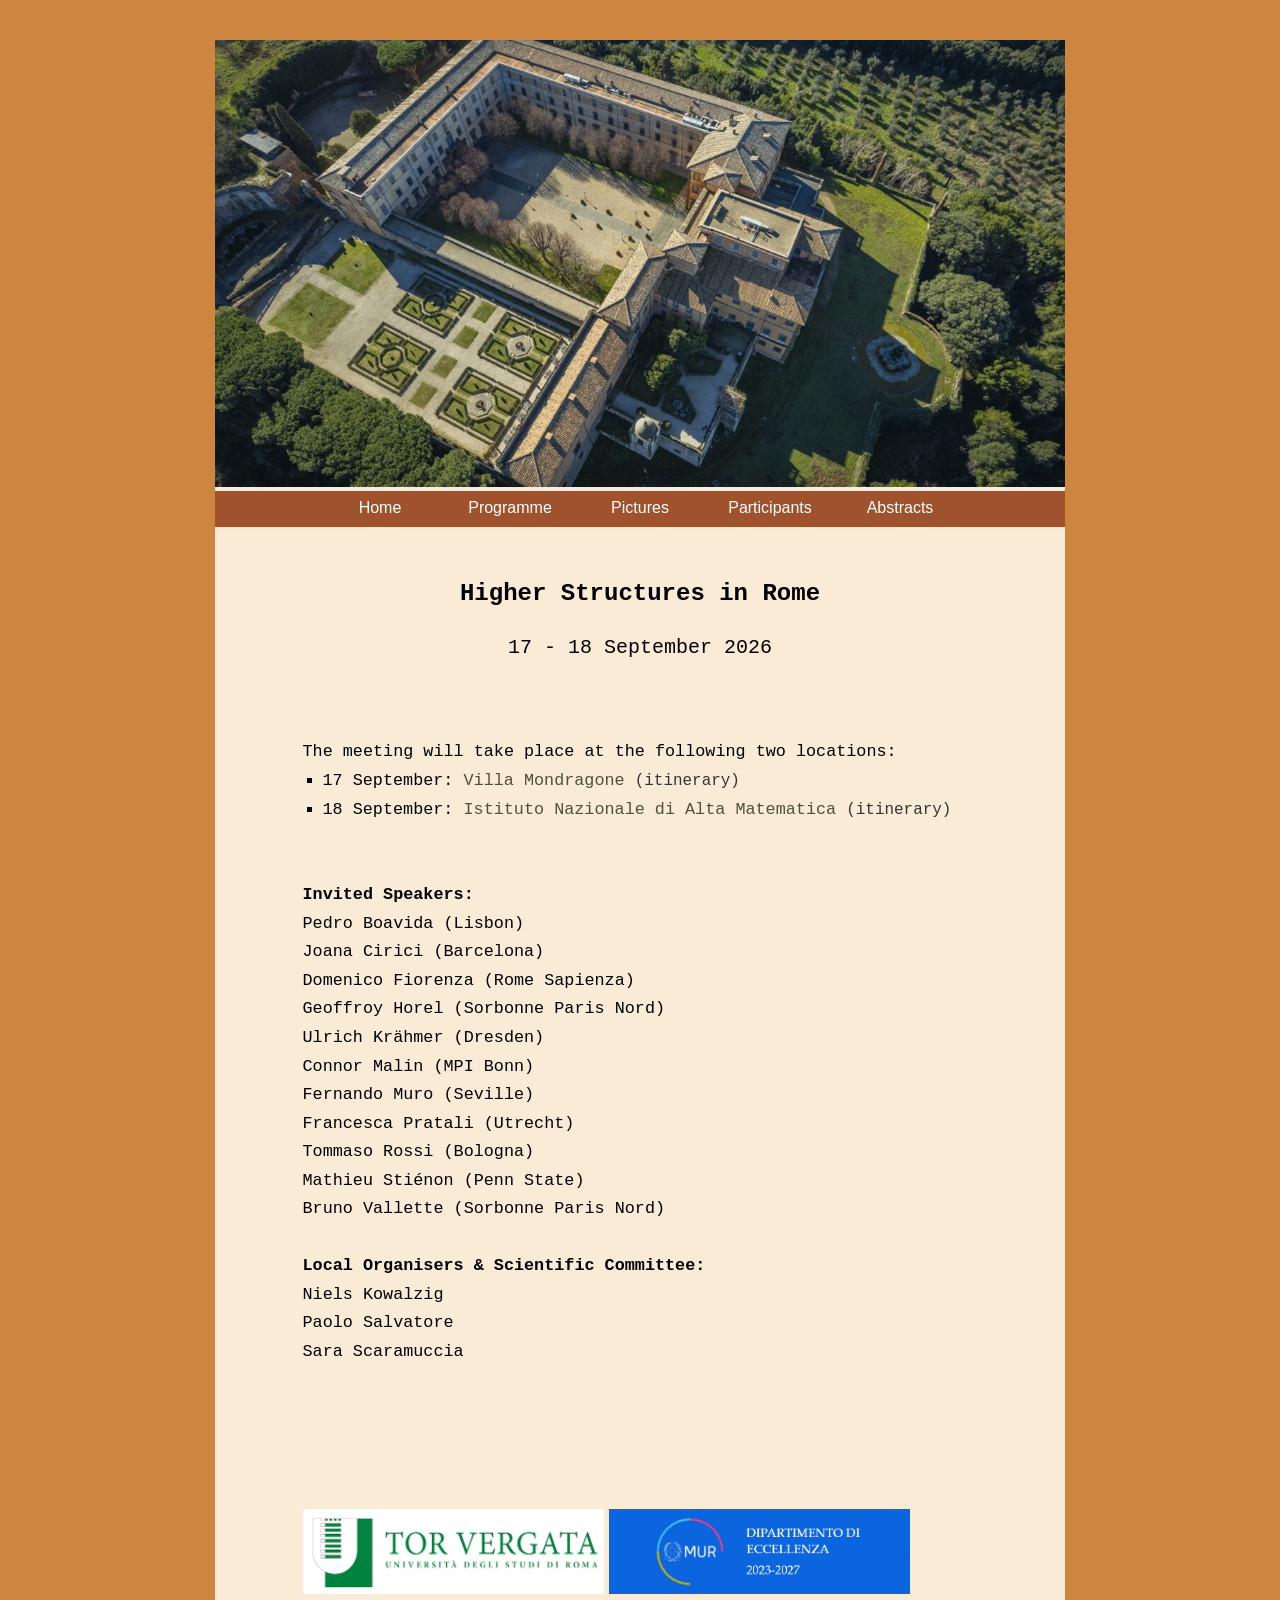
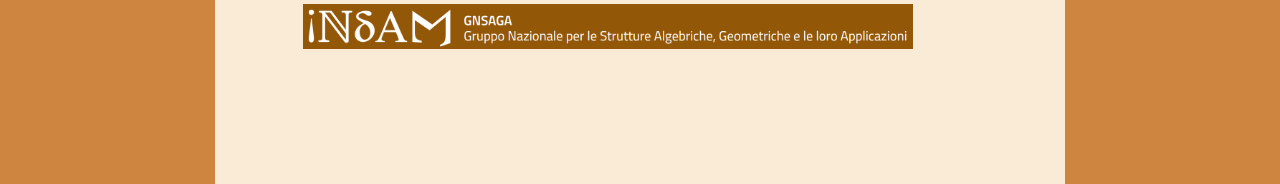
<file: index.html>
<!DOCTYPE html>
<html>

  <head>

<!-- <a href="url" data-title="anotherURL"></a> -->


	  
<title>
Higher Structures in Rome
</title>

<link rel="stylesheet" type="text/css" href="style.css" />

	  <!-- <meta name="viewport" content="width=device-width, initial-scale=1.0"> -->

</head>

<body style="font-family: courier;">      

<div id='principale'>

<div id='entete'>
<!-- <img src='Banner.jpg' style='border:none;width:850px;height:auto;' alt='Villa Mondragone' title='Villa Mondragone' /> -->
<img src='Banner.jpg' style='border:none; width:100%; max-width:850px; height:auto;' alt='Villa Mondragone' title='Villa Mondragone' />
</div>

<div class="nav">
  <ul id="menu" class="menu">
    <li class="nodiv">
      <a href="index.html">Home</a>
    </li>
    <li><a href="schedule.html">Programme</a></li>
<li><a href="registration.html">Pictures</a></li>
 	<li><a href="participants.html">Participants</a></li>
	<li><a href="abstracts.html">Abstracts</a></li>
  </ul>
</div>

<div id='mainbody'>


<h2 style="text-align:center;font-size:24px;line-height:140%">Higher Structures in Rome<br/></h2>
<br/>
<div style="text-align:center;font-size:20px;line-height:140%">17 - 18 September 2026<br/></div>
<br/><br/>

<div style="margin-left:auto;text-indent:0pt;margin-right:auto;width:90%;line-height: 1.7;text-align:justify;font-size:120%">

<br />

The meeting will take place at the following two locations:
<ul style="list-style-type:square;margin-left:20px">
<li>
  17 September:
  <a href="https://villamondragone.it/" style="text-decoration:none">Villa Mondragone</a>
  <details style="display: inline; margin-left: 0px; font-size: 0.95em;">
    <summary style="display: inline; list-style: none; cursor: pointer; color: #333; text-decoration: none; font-weight: 500;">
      <span style="display: none;"></span>(itinerary)
	</summary>
    
    <div style="margin-top: 10px; padding: 15px; border: 1px solid #ccc; background-color: #f9f9f9; border-radius: 4px; max-width: 500px; text-align: center; display: block;">
      <p style="text-align: left; margin-top: 0; margin-bottom: 12px; color: #333;">
        Take one of the rare trains from Roma Termini to Frascati (the one at 8:54am suits best), then 
		  walk uphill for around 35min/2.3km as indicated on the map below (in red); or catch our private shuttles (only a few places) or consider a short taxi ride.
      </p>

		   <a href="villa.png" target="_blank" rel="noopener" style="cursor: zoom-in; display: block;">
        <img src="villa.png" alt="Route Map" style="width: 100%; height: auto; border: 1px solid #ddd; border-radius: 4px;">
      </a>
	</div>
  </details>
</li>
<li>
18 September: 
<a href="https://www.altamatematica.it/contatti/" style="text-decoration:none">Istituto Nazionale di Alta Matematica</a>
  <details style="display: inline; margin-left: 0px; font-size: 0.95em;">
    <summary style="display: inline; list-style: none; cursor: pointer; color: #333; text-decoration: none; font-weight: 500;">
      <span style="display: none;"></span>(itinerary)
    </summary>
    
    <div style="margin-top: 10px; padding: 15px; border: 1px solid #ccc; background-color: #f9f9f9; border-radius: 4px; max-width: 500px; text-align: center; display: block;">
      <p style="text-align: left; margin-top: 0; margin-bottom: 12px; color: #333;">
      The easiest is by simply walking from Termini train station for around 16min/1.3km according to the map below (in red); there are also multiple public transport options 
		  by tram or bus, none of them respecting the official schedule (or <i>any</i> schedule for that matter), so you might be very late. 
		  Once at the campus, enter the main gate, 
		  walk straight ahead, turn right at the big fountain 
		  with the Athena (Goddess of Wisdom=Sapienza) statue, continue towards the end of this alley, 
		  enter the Math Department, exit almost immediately in front, cross the inner courtyard, re-enter the building, turn right, 
		  step up to the first floor and open the door (ring the bell if closed) of the <i>Istituto Nazionale di Alta Matematica (INdAM)</i>. Sounds confusing? 
		  There will be 
		  paper indications everywhere.
	  </p>

		   <a href="indam.png" target="_blank" rel="noopener" style="cursor: zoom-in; display: block;">
        <img src="indam.png" alt="Route Map" style="width: 100%; height: auto; border: 1px solid #ddd; border-radius: 4px;">
      </a>
	</div>
  </details>
</li>
</ul>

<br />
<br />


<b>Invited Speakers:</b><br />


Pedro Boavida (Lisbon)
<br />
Joana Cirici (Barcelona)
<br />
Domenico Fiorenza (Rome Sapienza)
<br />
Geoffroy Horel (Sorbonne Paris Nord)
<br />
Ulrich Kr&auml;hmer (Dresden)
<br />
Connor Malin (MPI Bonn)
<br />
Fernando Muro (Seville)
<br />
Francesca Pratali (Utrecht)
<br />
Tommaso Rossi (Bologna)
<br />
Mathieu Sti&eacute;non (Penn State)
<br />
Bruno Vallette (Sorbonne Paris Nord)




<br />

<br />


<b>Local Organisers &amp; Scientific Committee:</b><br />
Niels Kowalzig
<br />
Paolo Salvatore
<br />
Sara Scaramuccia
<br />

<br />

<br />
<br />
<br />
<br />


	<div id='sponsors' style='display: flex; flex-wrap: wrap; gap: 5px; max-width: 610px;' />
  <img src='tv.png' style='border:none; width: calc(50% - 4px); height:auto;' /> 
  <img src='ecc.png' style='border:none; width: calc(50% - 4px); height:auto;' />
  <!-- <img src='indam2.jpg' style='border:none; width: calc(33.33% - 4px); height:auto;' />  -->
  <img src='gnsaga.png' style='border:none; width: 100%; height:auto; margin-top: 5px;' />
</div>


<br />
<br />
<br />

</div>
</div>
</div>
</body>
</html>
</file>
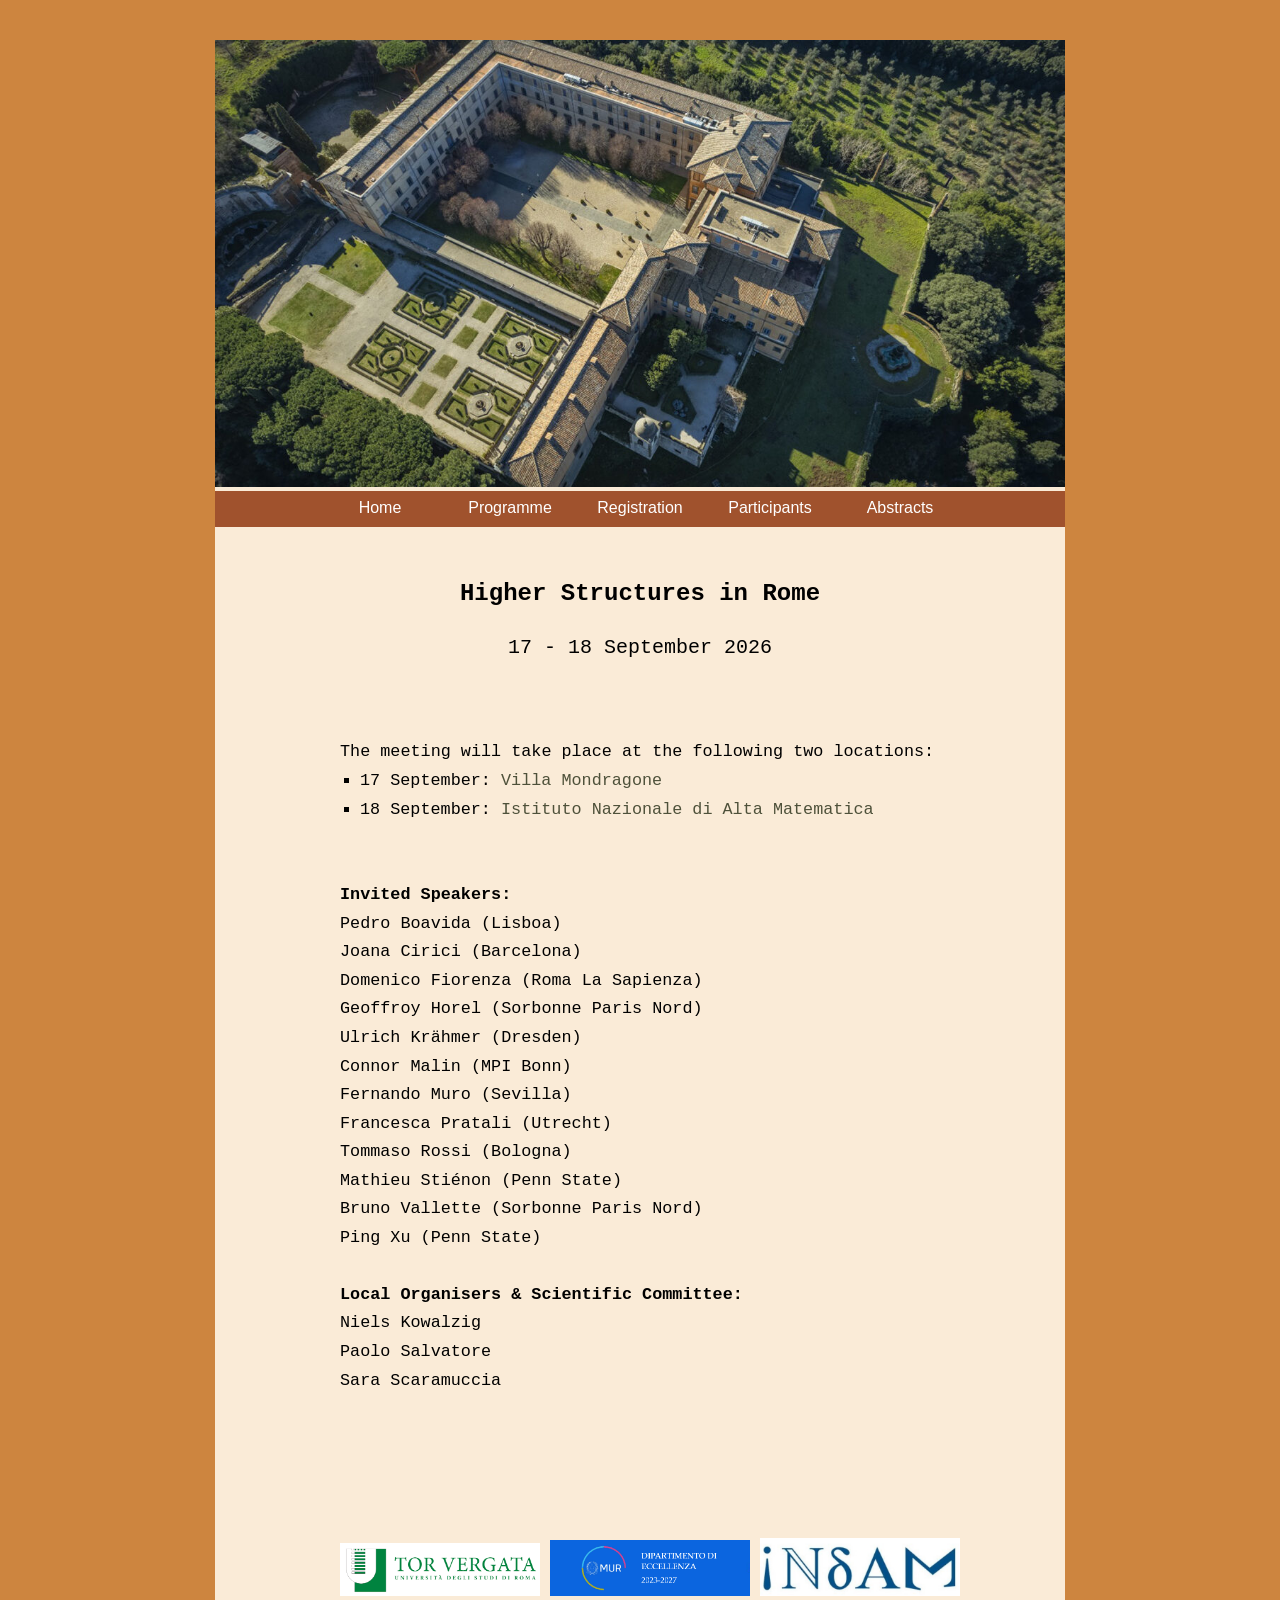
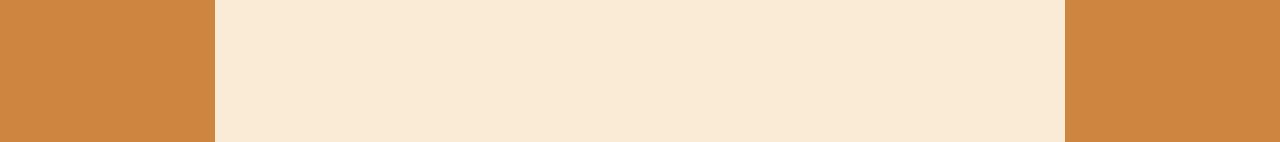
<file: op.html>
<!DOCTYPE html>
<html>

  
  <head>

<a href="url" data-title="anotherURL"></a>

   
<title>
Higher Structures in Rome
</title>

<link rel="stylesheet" type="text/css" href="style.css" />

<meta name="viewport" content="width=device-width, initial-scale=1.0">

</head>

<body style="font-family: courier;">      

<div id='principale'>

<div id='entete'>
<img src='Banner.jpg' style='border:none;width:850px;height:auto;' alt='Villa Mondragone' title='Villa Mondragone' />
</div>

<div class="nav">
  <ul id="menu" class="menu">
    <li class="nodiv">
      <a href="op.html">Home</a>
    </li>
    <li><a href="schedule.html">Programme</a></li>
<li><a href="registration.html">Registration</a></li>
 	<li><a href="participants.html">Participants</a></li>
	<li><a href="abstracts.html">Abstracts</a></li>
  </ul>
</div>

<div id='mainbody'>


<h2 style="text-align:center;font-size:24px;line-height:140%">Higher Structures in Rome<br/></h2>
<br/>
<div style="text-align:center;font-size:20px;line-height:140%">17 - 18 September 2026<br/></div>
<br/><br/>

<div style="margin-left:auto;text-indent:0pt;margin-right:auto;width:80%;line-height: 1.7;text-align:justify;font-size:120%">

<br />

The meeting will take place at the following two locations:
<ul style="list-style-type:square;margin-left:20px">
<li>
  17 September:
  <a href="https://villamondragone.it/" style="text-decoration:none">Villa Mondragone</a>
  </li>
<li>
18 September: 
<a href="https://www.altamatematica.it/contatti/" style="text-decoration:none">Istituto Nazionale di Alta Matematica</a>
</li>
</ul>

<br />
<br />


<b>Invited Speakers:</b><br />


Pedro Boavida (Lisboa)
<br />
Joana Cirici (Barcelona)
<br />
Domenico Fiorenza (Roma La Sapienza)
<br />
Geoffroy Horel (Sorbonne Paris Nord)
<br />
Ulrich Kr&auml;hmer (Dresden)
<br />
Connor Malin (MPI Bonn)
<br />
Fernando Muro (Sevilla)
<br />
Francesca Pratali (Utrecht)
<br />
Tommaso Rossi (Bologna)
<br />
Mathieu Sti&eacute;non (Penn State)
<br />
Bruno Vallette (Sorbonne Paris Nord)
<br />
Ping Xu (Penn State)



<br />

<br />


<b>Local Organisers &amp; Scientific Committee:</b><br />
Niels Kowalzig
<br />
Paolo Salvatore
<br />
Sara Scaramuccia
<br />

<br />

<br />
<br />
<br />
<br />

<div id='sponsors'>
  <img src='tv.png' style='border:none;width:200px;height:auto;' /> 
  <img src='ecc.png' style='border:none;width:200px;height:auto;' />
  <img src='indam2.jpg' style='border:none;width:200px;height:auto;' /> 
</div>


<br />
<br />
<br />

</div>
</div>
</div>
</body>
</html>
</file>
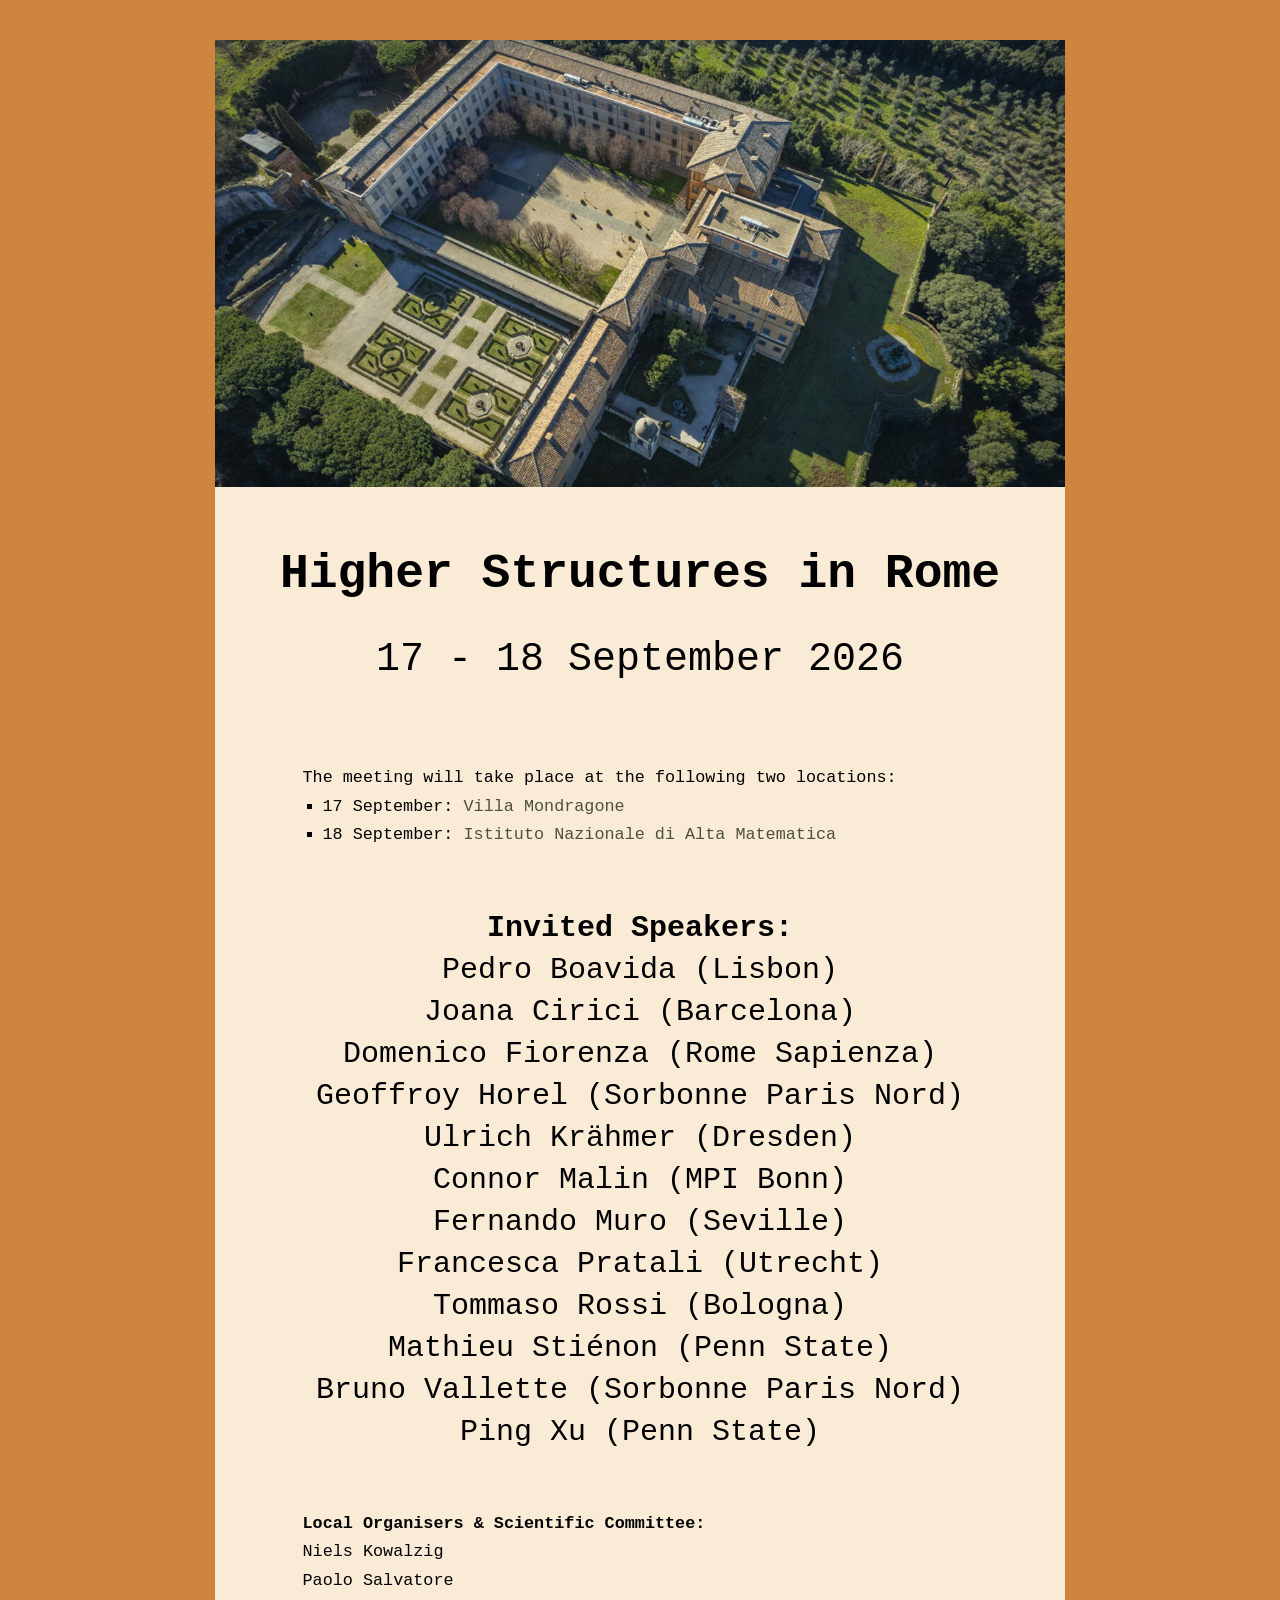
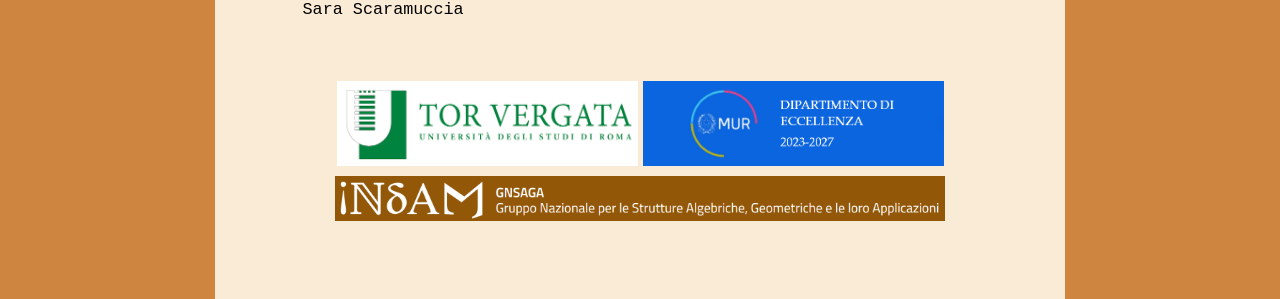
<file: poster.html>
<!DOCTYPE html>
<html>

  <head>

<!-- <a href="url" data-title="anotherURL"></a> -->

   
<title>  
	Higher Structures in Rome
</title>

<link rel="stylesheet" type="text/css" href="style.css" />

	  <!-- <meta name="viewport" content="width=device-width, initial-scale=1.0"> -->

</head>

<body style="font-family: courier;">      

<div id='principale'>

<div id='entete'>
<!-- <img src='Banner.jpg' style='border:none;width:850px;height:auto;' alt='Villa Mondragone' title='Villa Mondragone' /> -->
<img src='Banner.jpg' style='border:none; width:100%; max-width:850px; height:auto;' alt='Villa Mondragone' title='Villa Mondragone' />
</div>



<div id='mainbody'>


<h1 style="text-align:center;font-size:48px;line-height:140%">Higher Structures in Rome<br/></h1>
<br/>
<div style="text-align:center;font-size:40px;line-height:140%">17 - 18 September 2026<br/></div>
<br/><br/>

<div style="margin-left:auto; margin-right:auto; width:90%; max-width:850px; line-height: 1.7; text-align:justify; font-size:120%">

	
<!-- <div style="margin-left:auto;text-indent:0pt;margin-right:auto;width:90%;line-height: 1.7;text-align:justify;font-size:120%"> -->

<br />

The meeting will take place at the following two locations:
<ul style="list-style-type:square;margin-left:20px">
<li>
  17 September:
  <a href="https://villamondragone.it/" style="text-decoration:none">Villa Mondragone</a>
  <details style="display: inline; margin-left: 0px; font-size: 0.95em;">
    <summary style="display: inline; list-style: none; cursor: pointer; color: #333; text-decoration: none; font-weight: 500;">
      <span style="display: none;"></span>
    </summary>
    
    <div style="margin-top: 10px; padding: 15px; border: 1px solid #ccc; background-color: #f9f9f9; border-radius: 4px; max-width: 500px; text-align: center; display: block;">
      <p style="text-align: left; margin-top: 0; margin-bottom: 12px; color: #333;">
        Take one of the rare trains from Roma Termini to Frascati (the one at 8:54am suits best), then 
		  walk uphill for around 35min/2.3km as indicated on the map below (in red or blue); or catch our private shuttles (only a few places) or consider a short taxi ride.
      </p>

		   <a href="villa.png" target="_blank" rel="noopener" style="cursor: zoom-in; display: block;">
        <img src="villa.png" alt="Route Map" style="width: 100%; height: auto; border: 1px solid #ddd; border-radius: 4px;">
      </a>
	</div>
  </details>
</li>
<li>
18 September: 
<a href="https://www.altamatematica.it/contatti/" style="text-decoration:none">Istituto Nazionale di Alta Matematica</a>
  <details style="display: inline; margin-left: 0px; font-size: 0.95em;">
    <summary style="display: inline; list-style: none; cursor: pointer; color: #333; text-decoration: none; font-weight: 500;">
      <span style="display: none;"></span>
    </summary>
    
    <div style="margin-top: 10px; padding: 15px; border: 1px solid #ccc; background-color: #f9f9f9; border-radius: 4px; max-width: 500px; text-align: center; display: block;">
      <p style="text-align: left; margin-top: 0; margin-bottom: 12px; color: #333;">
      The easiest is by simply walking from Termini train station for around 16min/1.3km according to the map below (in red); there are also multiple public transport options 
		  by tram or bus, none of them respecting the official schedule (or <i>any</i> schedule for that matter), so you might be very late. 
		  Once at the campus, enter the main gate, 
		  walk straight ahead, turn right at the big fountain 
		  with the Athena (Goddess of Wisdom=Sapienza) statue, continue towards the end of this alley, 
		  enter the Math Department, exit almost immediately in front, cross the inner courtyard, re-enter the building, turn right, 
		  step up to the first floor and open the door (ring the bell if closed) of the <i>Istituto Nazionale di Alta Matematica (INdAM)</i>. Sounds confusing but there will be 
		  paper indications everywhere.
	  </p>

		   <a href="indam.png" target="_blank" rel="noopener" style="cursor: zoom-in; display: block;">
        <img src="indam.png" alt="Route Map" style="width: 100%; height: auto; border: 1px solid #ddd; border-radius: 4px;">
      </a>
	</div>
  </details>
</li>
</ul>

<br />
<br />


	<div style="text-align:center;font-size:30px;line-height:140%">

		
	
<b>Invited Speakers:</b><br />


Pedro Boavida (Lisbon)
<br />
Joana Cirici (Barcelona)
<br />
Domenico Fiorenza (Rome Sapienza)
<br />
Geoffroy Horel (Sorbonne Paris Nord)
<br />
Ulrich Kr&auml;hmer (Dresden)
<br />
Connor Malin (MPI Bonn)
<br />
Fernando Muro (Seville)
<br />
Francesca Pratali (Utrecht)
<br />
Tommaso Rossi (Bologna)
<br />
Mathieu Sti&eacute;non (Penn State)
<br />
Bruno Vallette (Sorbonne Paris Nord)
<br />
Ping Xu (Penn State)

</div>

<br />

<br />


<b>Local Organisers &amp; Scientific Committee:</b><br />
Niels Kowalzig
<br />
Paolo Salvatore
<br />
Sara Scaramuccia
<br />

	<br />
	<br />


	
<div id='sponsors' style='display: flex; flex-wrap: wrap; gap: 5px; max-width: 610px; margin-left: auto; margin-right: auto; justify-content: center;'>	
	<!-- <div id='sponsors' style='display: flex; flex-wrap: wrap; gap: 5px; max-width: 610px;'> -->
  <img src='tv.png' style='border:none; width: calc(50% - 4px); height:auto;' /> 
  <img src='ecc.png' style='border:none; width: calc(50% - 4px); height:auto;' />
  <!-- <img src='indam2.jpg' style='border:none; width: calc(33.33% - 4px); height:auto;' />  -->
  <img src='gnsaga.png' style='border:none; width: 100%; height:auto; margin-top: 5px;' />
</div>

<br />

</div>
</div>
</div>
</body>
</html>
</file>
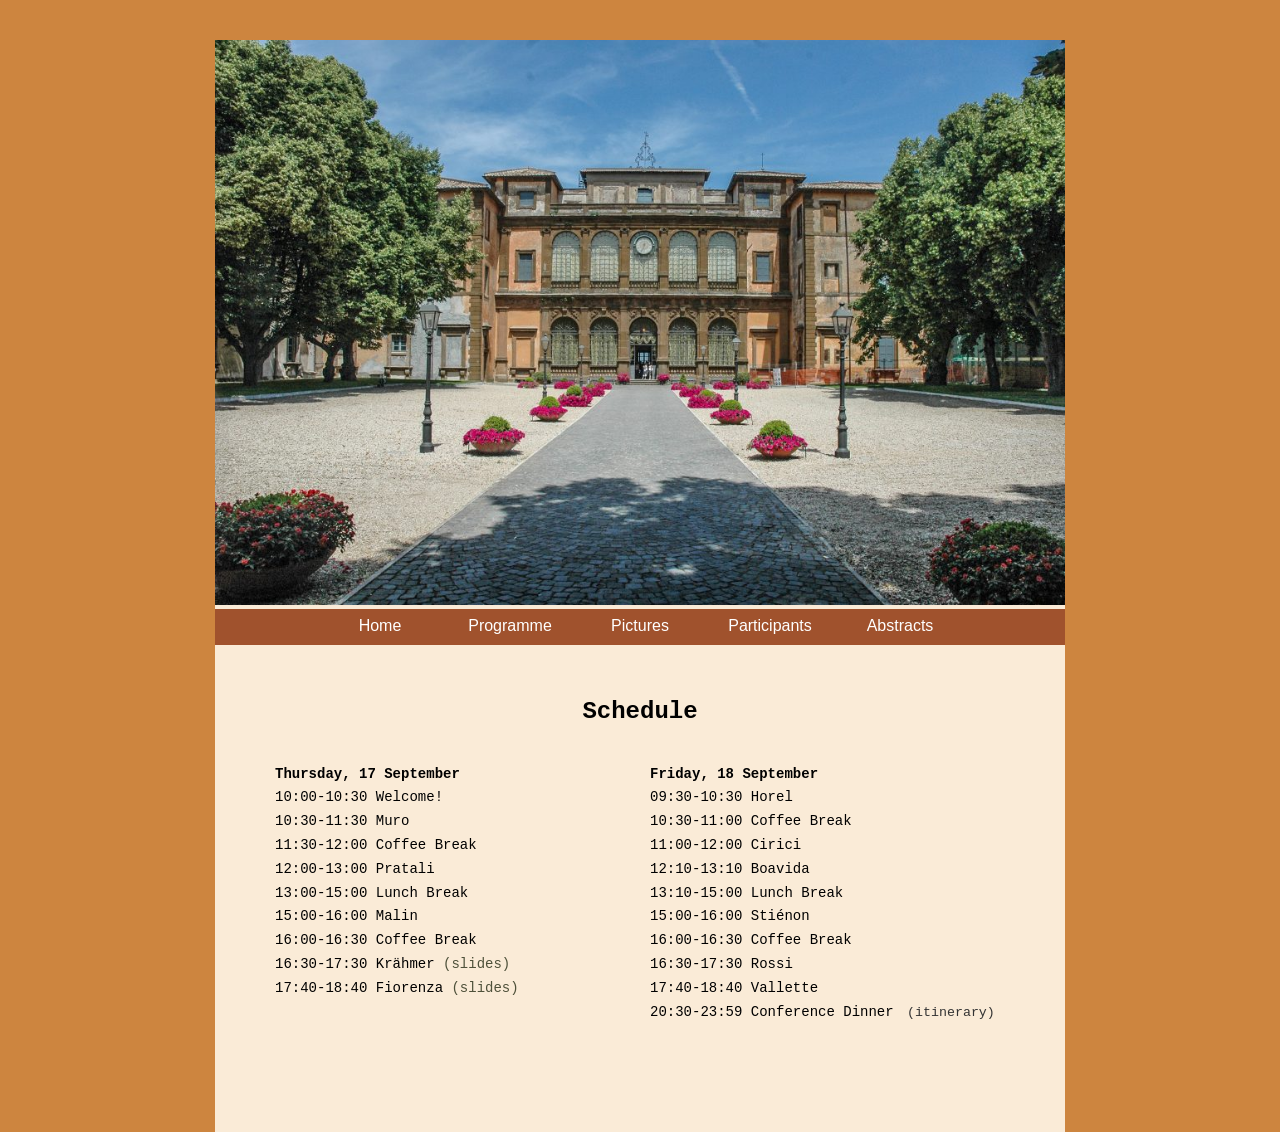
<file: schedule.html>
<!DOCTYPE html>
<html>

  <head>

   <!-- <meta http-equiv='content-type' content='text/html; charset=UTF-8' /> -->

<a href="url" data-title="anotherURL"></a>

   
<title>
Higher Structures in Rome
</title>

<link rel="stylesheet" type="text/css" href="style.css" />

 <style>
    .flex-container {
      display: flex;
    }
    .column {
      flex: 1;
	  padding: 10px;
    }
  </style>
	  
  </head>

<body style="font-family: courier;">      

<div id='principale'>

<div id='entete'>
<img src='courtyard.jpg' style='border:none;width:850px;height:auto;' alt='Villa Mondragone' title='Villa Mondragone' />
</div>

<div class="nav">
  <ul id="menu" class="menu">
    <li class="nodiv">
      <a href="index.html">Home</a>
    </li>
    <li><a href="schedule.html">Programme</a></li>
<li><a href="registration.html">Pictures</a></li>
 	<li><a href="participants.html">Participants</a></li>
	<li><a href="abstracts.html">Abstracts</a></li>
  </ul>
</div>

<div id='mainbody'>


  <h2 style="text-align:center;font-size:24px;line-height:140%">
Schedule
    <br/></h2>
<br/>

<div class="flex-container">
  <div class="column">
    <b>Thursday, 17 September</b>
<br/>	    
	  <p>
		10:00-10:30 Welcome!
<br/>		
10:30-11:30 Muro
		<br/>
11:30-12:00 Coffee Break
<br/>
		12:00-13:00 Pratali
<br/>
		13:00-15:00 Lunch Break
		<br/>
15:00-16:00 Malin
		<br/>
16:00-16:30 Coffee Break
		<br/>
16:30-17:30 Kr&auml;hmer 
		  <a href="ulrich.pdf" target="_blank" style="text-decoration: none;">(slides)</a>
		<br/>
17:40-18:40 Fiorenza
		  		  <a href="domenico.pdf" target="_blank" style="text-decoration: none;">(slides)</a>
	</p>
    </div>

	<div class="column">
    <b>Friday, 18 September</b>
    <br/>	
		<p>
09:30-10:30 Horel
		<br/>
10:30-11:00 Coffee Break
<br/>
		11:00-12:00 Cirici
	<br/>	
12:10-13:10 Boavida
<br/>
		13:10-15:00 Lunch Break
		<br/>
15:00-16:00 Sti&eacute;non
		<br/>
16:00-16:30 Coffee Break
		<br/>
16:30-17:30 Rossi
		<br/>
17:40-18:40 Vallette
			<br/>
			20:30-23:59 
			Conference Dinner 

			<a href="#itinerary-panel" onclick="document.getElementById('itinerary-panel').style.display = document.getElementById('itinerary-panel').style.display === 'block' ? 'none' : 'block'; return false;" style="color: #333; text-decoration: none; font-weight: 500; font-size: 0.95em; margin-left: 5px; cursor: pointer;">
				(itinerary)
			</a>

			<!-- The dropdown panel sits securely beneath, completely separate from the line row -->
			<span id="itinerary-panel" style="display: none; margin-top: 10px; padding: 15px; border: 1px solid #ccc; background-color: #f9f9f9; border-radius: 4px; max-width: 500px; text-align: center;">
				<span style="text-align: left; margin-top: 0; margin-bottom: 12px; color: #333; display: block;">
					The conference dinner will take place at the Rooftop Bar of the <i>The Hive Hotel</i>, located in Via Torino 6, which is less than a 7min walk (550m)
					from Termini train station, for example along the path (or any other, also homotopically nonequivalent) indicated in red on the map below.  
				</span>
				<a href="hive.png" target="_blank" rel="noopener" style="cursor: zoom-in; display: block;">
					<img src="hive.png" alt="Route Map" style="width: 100%; height: auto; border: 1px solid #ddd; border-radius: 4px;">
				</a>
			</span>

						<!-- 
			
			<details style="display: inline; margin-left: 0px; font-size: 0.95em;">
    <summary style="display: inline; list-style: none; cursor: pointer; color: #333; text-decoration: none; font-weight: 500;">
      <span style="display: none;"></span>(itinerary)
    </summary> -->
				
    <!-- <div style="margin-top: 10px; padding: 15px; border: 1px solid #ccc; background-color: #f9f9f9; border-radius: 4px; max-width: 500px; text-align: center; display: block;">
      <p style="text-align: left; margin-top: 0; margin-bottom: 12px; color: #333;">
      The conference dinner will take place at the Rooftop Bar of the <i>The Hive Hotel</i>, located in Via Torino 6, which is less than a 7min walk (550m)
		  from Termini train station, for example along the path (or any other, also homotopically nonequivalent) indicated in red on the map below.  
	  </p>

		   <a href="hive.png" target="_blank" rel="noopener" style="cursor: zoom-in; display: block;">
        <img src="hive.png" alt="Route Map" style="width: 100%; height: auto; border: 1px solid #ddd; border-radius: 4px;">
      </a>
	</div> -->
  </details>
		</p>
  </div>
</div>

	
	

	
<br/><br/>
</div>
</div>
</body>
</html>
</file>
<file: style.css>
/* unvisited link */
a:link {
    color: #4E513A;
}

/* visited link */
a:visited {
    color: #4E513A;
}

/* mouse over link */
a:hover {
    color: #CC0000;
}

body {
  margin-top:   40px;
  color:	black;
  background: #CD853F;
  font-family: courier;
  font-size:   12px;

}

#headline {
    text-align:center;
    font-size:   29px;
}




#principale {
    margin-left: auto;
    margin-right: auto;
    border: none;
    width: 850px;
    background: #FAEBD7;
    text-align: justify;
  }






#entete {
  border: none;
  width: 850px;
}

#sponsors {
  border: none;
  width: 1200px;
}

#mainbody {
  padding: 50px;
  border: none;
  border-width: thin;
  border-color: black;
  width: 750px;
  height: 100%;
  font-family: courier;
  font-size:   14px;
  font-weight: 500;
  line-height: 170%;

}

* {margin:0; padding:0; outline:0}
.nav {height:36px; background:#A0522D; color:#fff; z-index:1100}
.menu a {float:left; color:#fff; text-decoration:none; width:130px; height:28px; padding-top:8px}
.menu span {float:left; color:#fff; text-decoration:none; width:130px; height:28px; padding-top:8px}
.menu a:hover {color:#4f2802}
.menu {list-style:none; font:16px Arial,Verdana; text-align:center; width:650px; margin:0 auto}
.menu li {position:relative; float:left; width:130px; z-index:1100}
.menu ul {display:none; position:absolute; font:normal 13px Arial,Verdana; top:36px; left:0; background:#A0522D; display:none; list-style:none}
.menu ul li {float:none; border-top:1px solid #ccc; width:130px}
.menu ul li a, li.menuhover li a, li.menuhover li.menuhover li a {float:none; display:block; background:none; height:22px; padding-top:5px}
.menu ul li a:hover, li.menuhover li a:hover, li.menuhover li.menuhover li a:hover {background:#999; color:#fff}
.menu ul li span, li.menuhover li span, li.menuhover li.menuhover li span {float:none; display:block; background:none; height:22px; padding-top:5px}
.menu ul ul {left:130px; top:0}
.menu li.submenu {font-weight:bold}
.menu li.noborder {border-top:none}
li.menuhover a, li.menuhover li.menuhover a {color:#fff; background:#A0522D}
li.menuhover span, li.menuhover li.menuhover span {color:#A0522D; background:#A0522D}
#info {width:180px; background:#eee}
#info li {width:160px; border-top:none; padding:8px 10px; color:#666; text-align:left}
</file>
